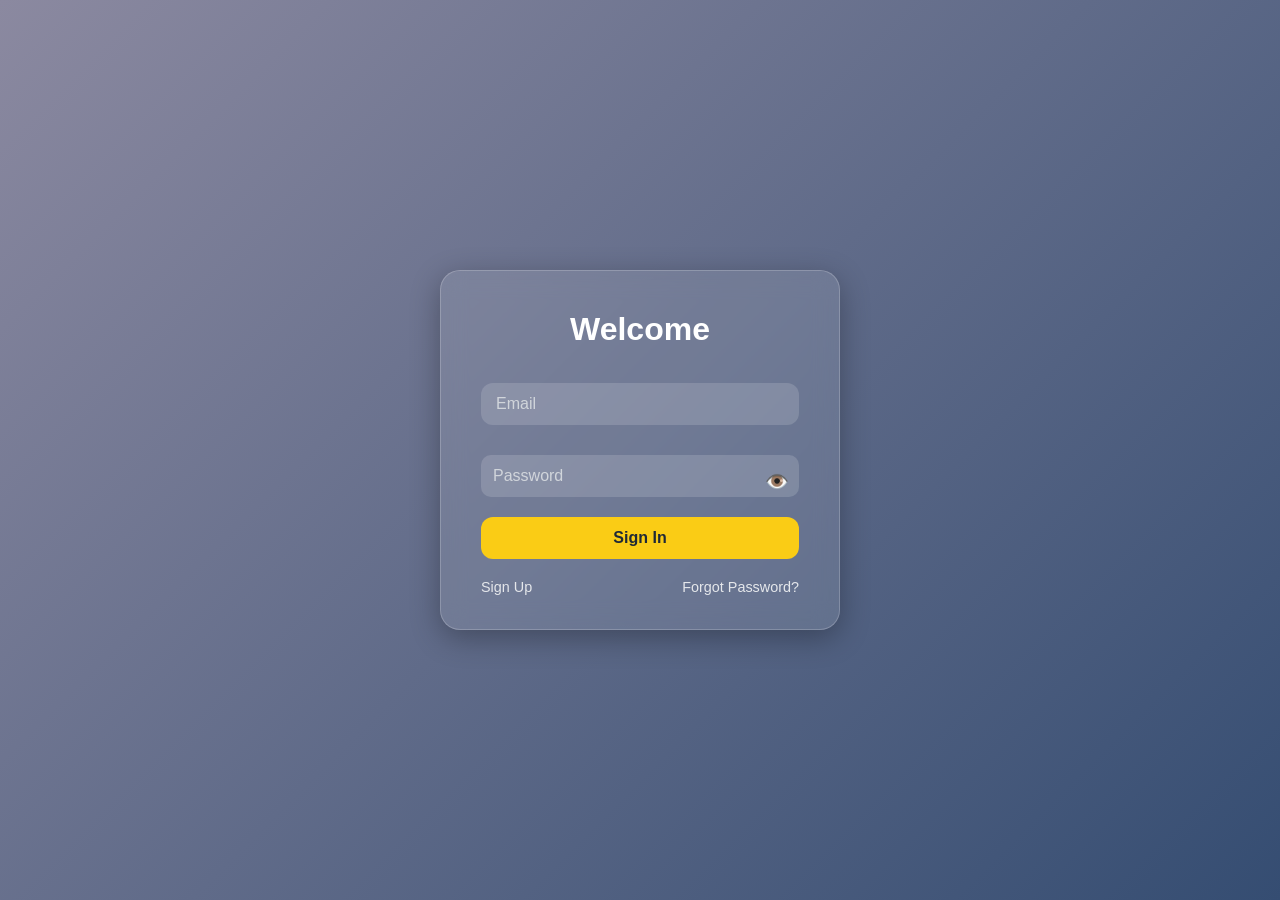
<file: admin_login.html>
<!DOCTYPE html>
<html lang="en">

<head>
  <meta charset="UTF-8" />
  <meta name="viewport" content="width=device-width, initial-scale=1.0" />
  <title>Login | MyApp</title>
  <style>
    :root {
      --primary: #6366f1;
      --accent: #facc15;
      --bg: linear-gradient(135deg, #8b89a0, #354d72);
      --glass: rgba(255, 255, 255, 0.1);
      --white: #fff;
      --text: #e5e7eb;
      --blur: blur(12px);
    }

    * {
      margin: 0;
      padding: 0;
      box-sizing: border-box;
    }

    body {
      height: 100vh;
      display: flex;
      justify-content: center;
      align-items: center;
      background: var(--bg);
      font-family: 'Segoe UI', Tahoma, Geneva, Verdana, sans-serif;
      color: var(--text);
    }

    .card {
      width: 90%;
      height: 40%;
      max-width: 400px;
      background: var(--glass);
      border-radius: 20px;
      padding: 40px;
      box-shadow: 0 8px 30px rgba(0, 0, 0, 0.3);
      backdrop-filter: var(--blur);
      -webkit-backdrop-filter: var(--blur);
      border: 1px solid rgba(255, 255, 255, 0.2);
      transition: transform 0.4s ease;
    }

    .card:hover {
      transform: scale(1.03);
    }

    h2 {
      text-align: center;
      margin-bottom: 25px;
      font-size: 2rem;
      color: var(--white);
    }

    input {
      width: 100%;
      padding: 12px 15px;
      margin: 10px 0 20px 0;
      border: none;
      border-radius: 12px;
      font-size: 1rem;
      background-color: rgba(255, 255, 255, 0.15);
      color: var(--white);
      outline: none;
    }

    input::placeholder {
      color: #d1d5db;
    }

    button {
      width: 100%;
      padding: 12px;
      background-color: var(--accent);
      color: #1f2937;
      font-size: 1rem;
      font-weight: bold;
      border: none;
      border-radius: 12px;
      cursor: pointer;
      transition: all 0.3s ease;
    }

    button:hover {
      background-color: #eab308;
      transform: translateY(-2px);
    }

    .links {
      display: flex;
      justify-content: space-between;
      margin-top: 20px;
      font-size: 0.9rem;
    }

    .links a {
      color: var(--text);
      text-decoration: none;
      transition: color 0.3s ease;
    }

    .links a:hover {
      color: var(--accent);
    }
    .password-container {
  position: relative;
  width: 100%;
}

.password-container input {
  width: 100%;
  padding-right: 40px; /* space for the eye */
  border-radius: 10px;
  padding: 12px;
  font-size: 1rem;
}

.password-container .toggle {
  position: absolute;
  right: 10px;
  top: 50%;
  transform: translateY(-50%);
  cursor: pointer;
  user-select: none;
  font-size: 1.2rem;
}

  </style>
</head>

<body>
  <form class="card" onsubmit="handleSubmit(event)">
    <h2>Welcome</h2>
    <input type="email" id="email" placeholder="Email" required />
    <div class="password-container">
        <input type="password" id="password" placeholder="Password" required>
        <span class="toggle" onclick="togglePassword()">👁️</span>
      </div>

    <button type="submit">Sign In</button>
    <div class="links">
      <a href="#">Sign Up</a>
      <a href="#">Forgot Password?</a>
    </div>
  </form>

  <script>
    function handleSubmit(event) {
      event.preventDefault();
      const email = document.getElementById('email').value;
      const password = document.getElementById('password').value;

      if (!email || !password) {
        alert("Please fill in both fields.");
        return;
      }

      alert("You're in! 🔐");
      console.log("Email:", email);
      console.log("Password:", password);
    }
    function togglePassword() {
    const pw = document.getElementById("password");
    pw.type = pw.type === "password" ? "text" : "password";
  }
  </script>
</body>

</html>
</file>
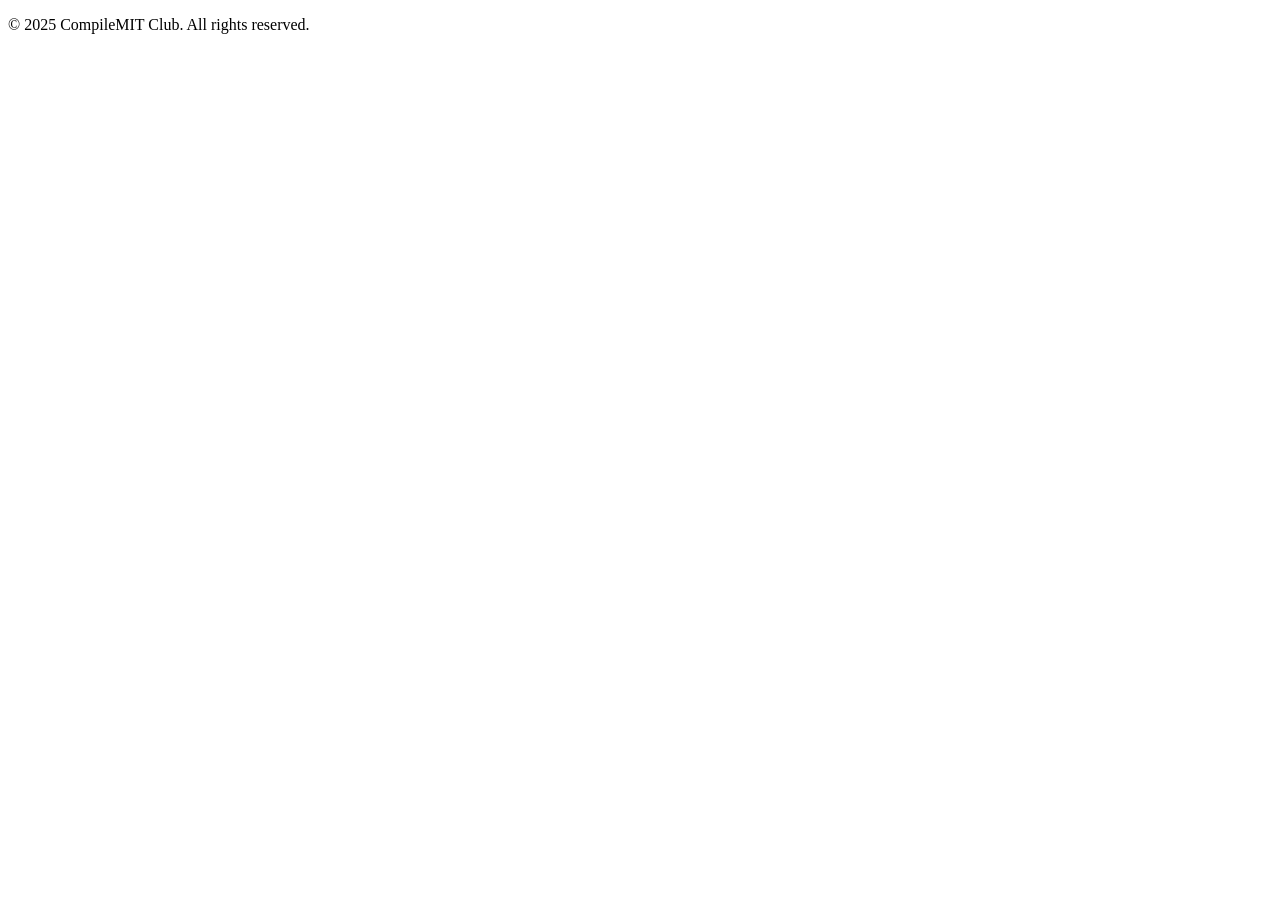
<file: footer.html>
<!DOCTYPE html>
<html lang="en">
<head>
    <meta charset="UTF-8">
    <meta name="viewport" content="width=device-width, initial-scale=1.0">
    <title>Document</title>
</head>
<body>
    <footer>
        <div class="social-media">
          <a target="_blank" href="https://www.facebook.com/profile.php?id=61574820175734"><i class="fab fa-facebook"></i></a>
          <a target="_blank" href="https://www.instagram.com/compilemit/"><i class="fab fa-instagram"></i></a>
          <!-- <a href="#"><i class="fab fa-github"></i></a> -->
          <a target="_blank" href="#"><i class="fab fa-linkedin"></i></a>
        </div>
        <p>&copy; 2025 CompileMIT Club. All rights reserved.</p>
      </footer>
</body>
</html>
</file>
